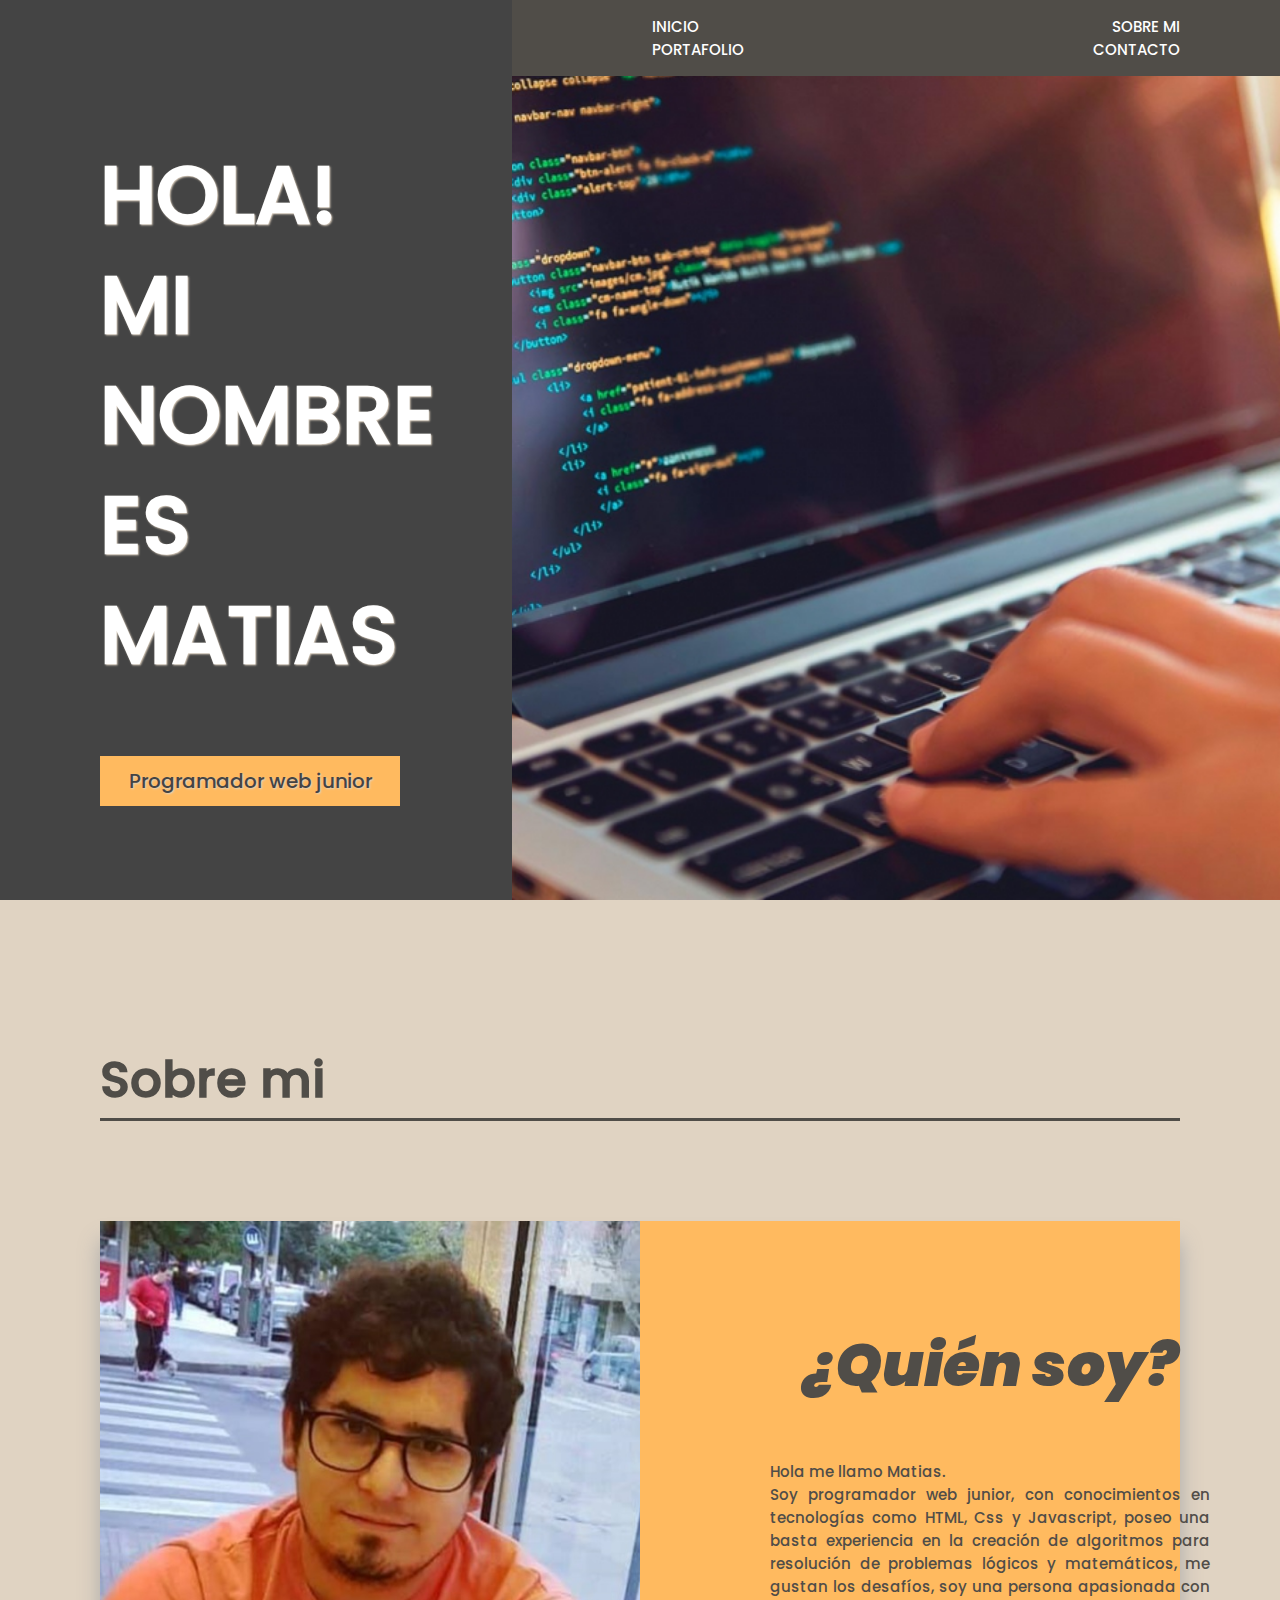
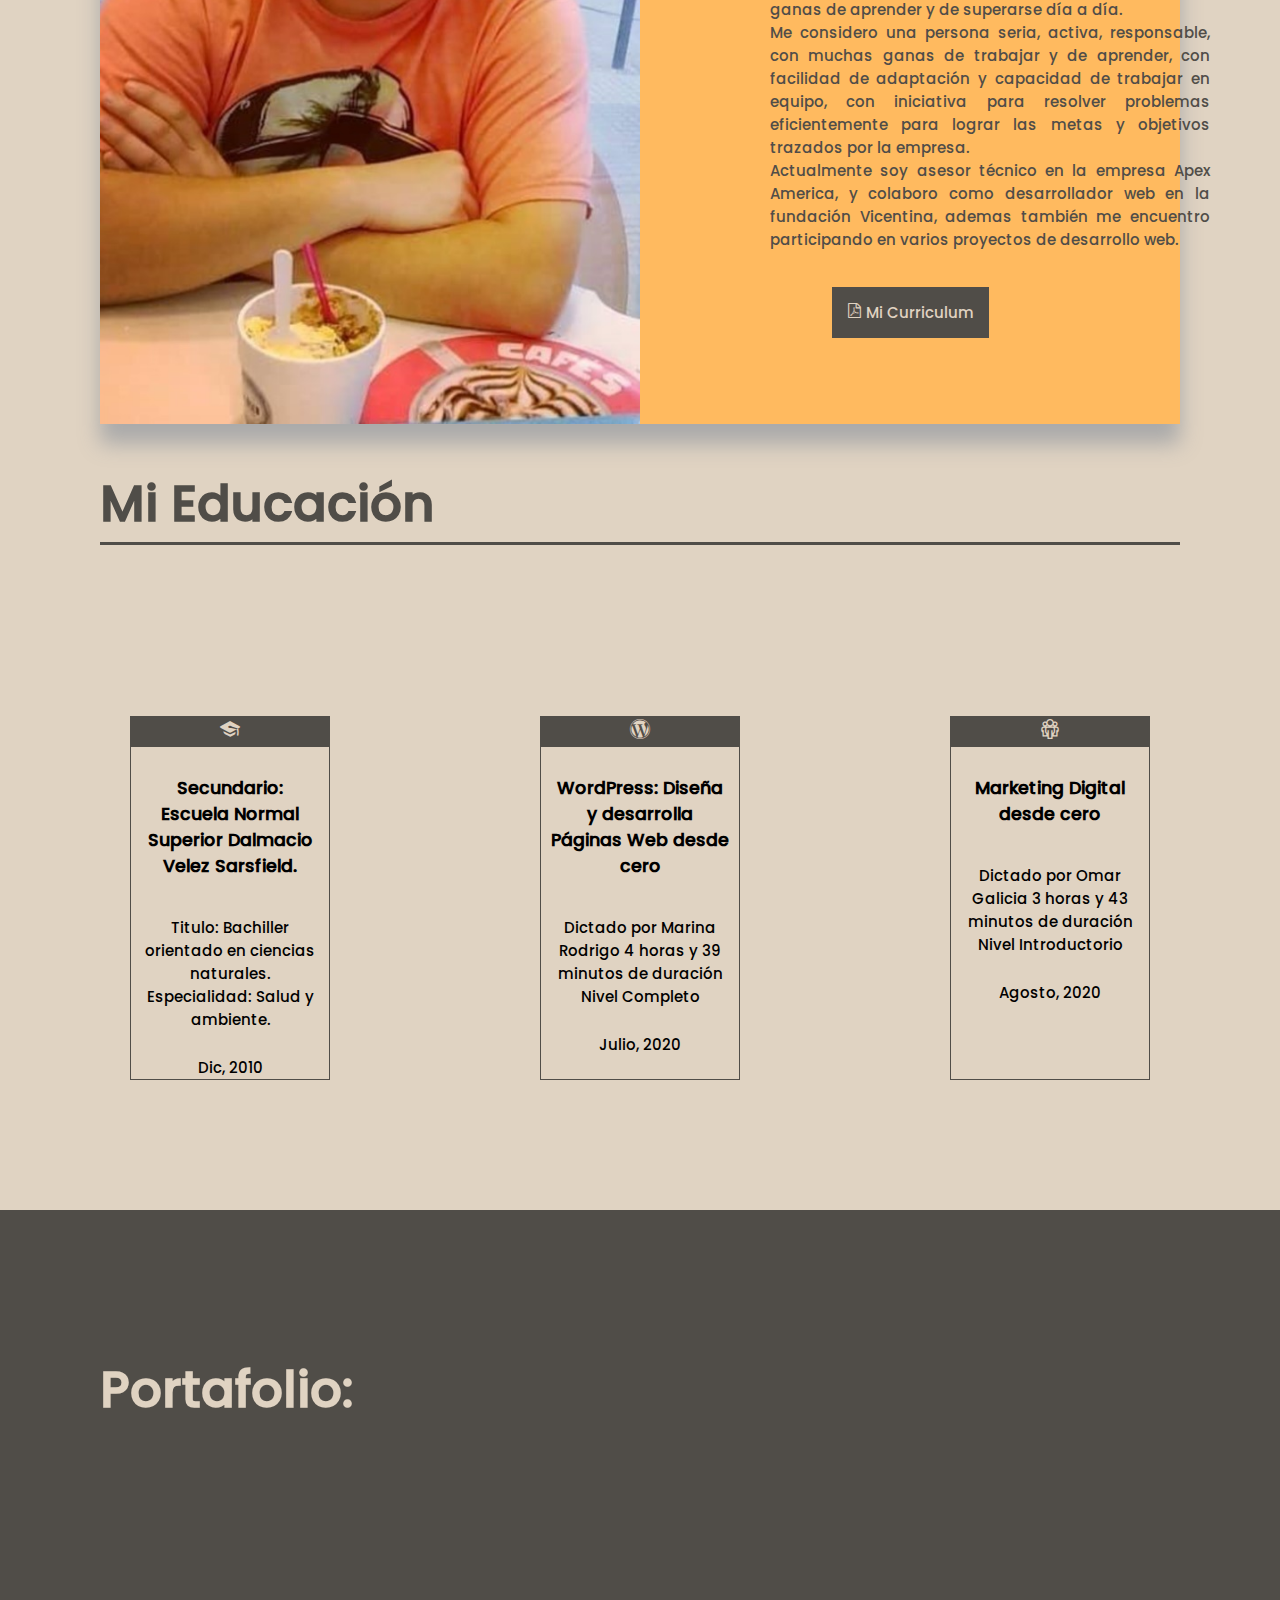
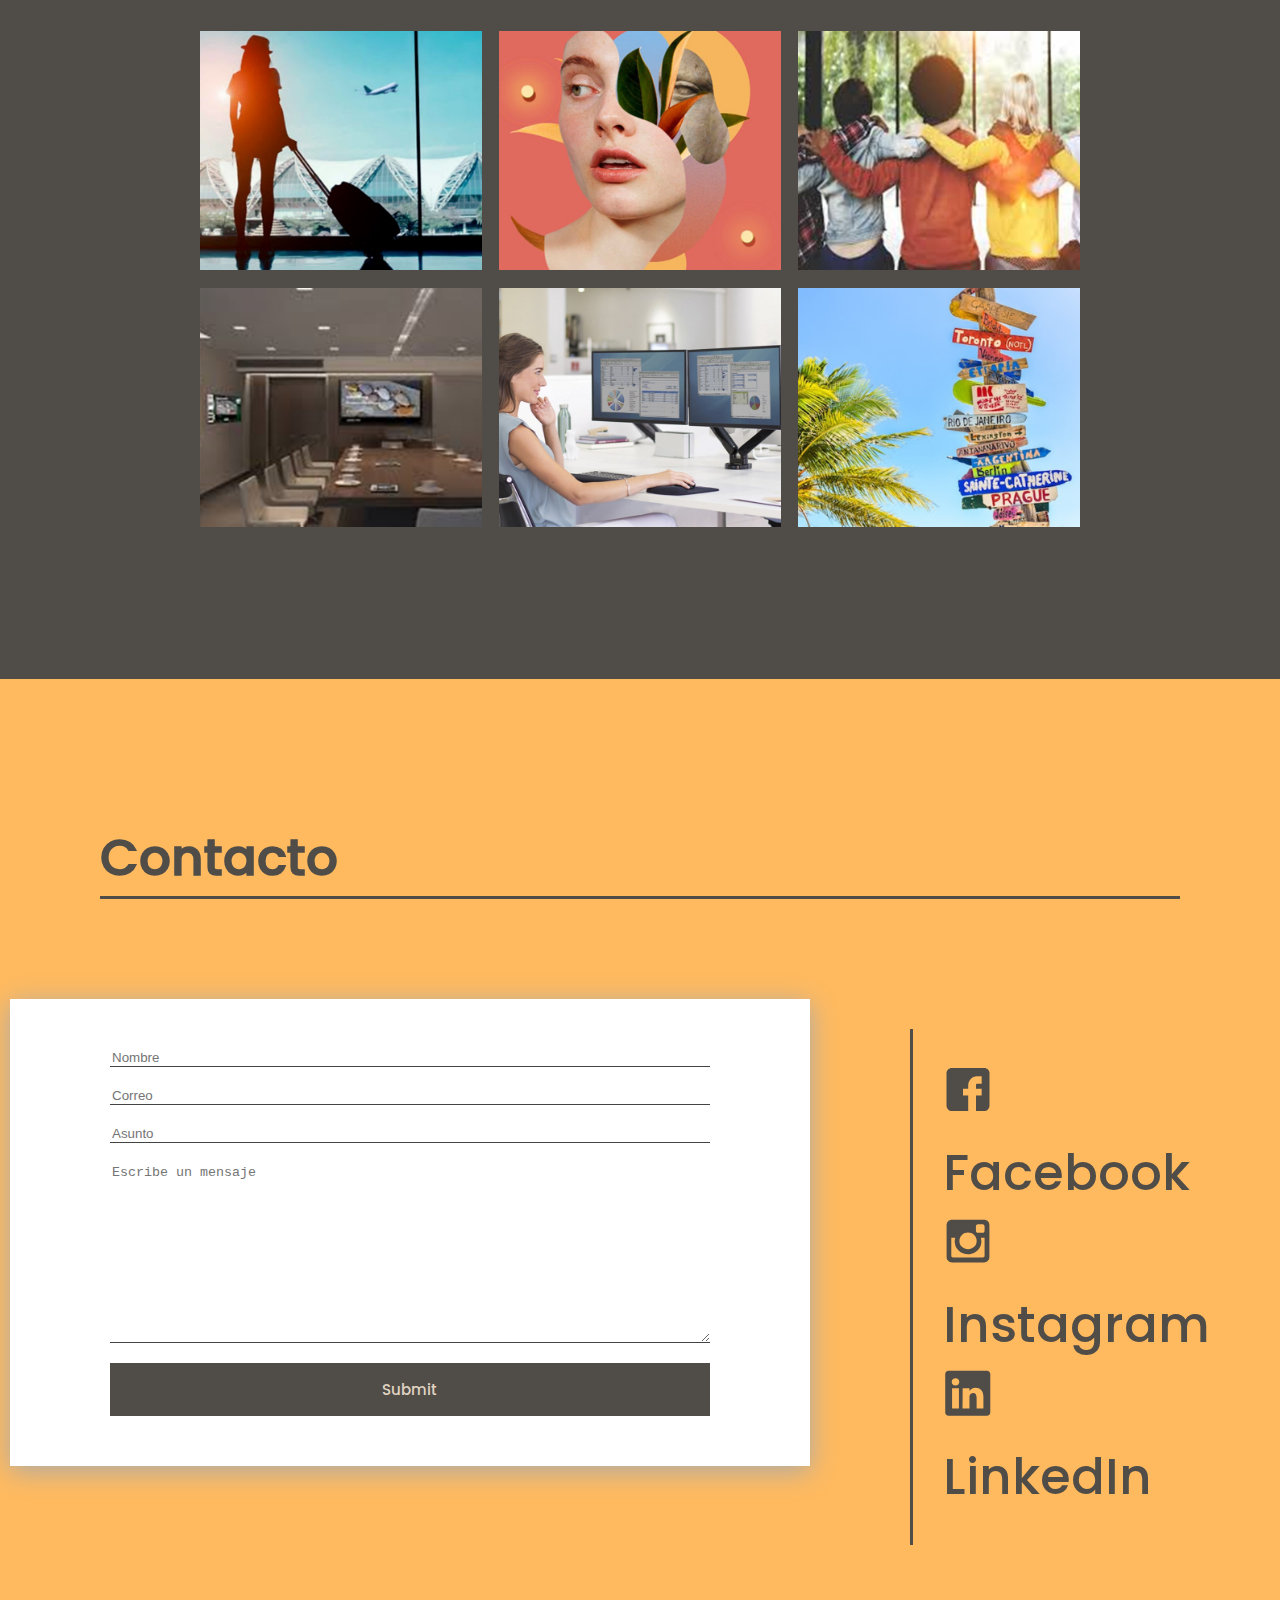
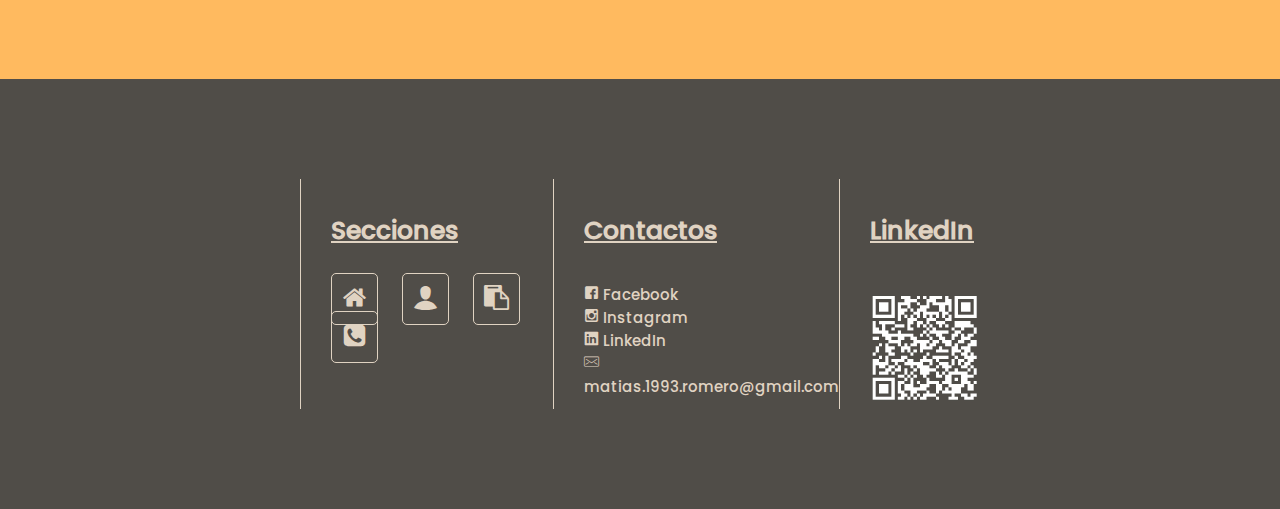
<file: index.html>
<!DOCTYPE html>
<html>
<head>
	<title>Matias Romero</title>

	<link rel="shortcut icon" type="image/x-icon" href="img/icono.png">
	<link rel="stylesheet" type="text/css" href="styles/ico-styles.css">
	<link rel="stylesheet" type="text/css" href="styles/styles.css">
	<link rel="stylesheet" type="text/css" href="text-font/font-styles.css">
</head>
<body>

	    <!-- Boton "Volver Arriba" -->
    <div class="btn-volver-arriba" id="btnVolverArriba">
      	<a class="icon-home volver-arriba" title="Inicio" href="#Inicio"></a>
		<a class="icon-user scroll-acercaDe" title="Sobre mi" href="#Sobre-mi" ></a>
		<a class="icon-clipboard scroll-suave" title="Portafolio" href="#Portafolio" ></a>
		<a class="icon-phone-square scroll-suave" title="Contacto" href="#Contacto"></a>
    </div>
	<section class="main">

		<section id="Inicio" class="banner">

			<div class="banner-wall">

				<div class="banner-title">
					<h2>HOLA! <br> MI NOMBRE ES MATIAS</h2>
					<p>Programador web junior</p>
			</div>
					
			</div>

			<div class="banner-menu">
				<nav>
					<ul>
						<li><a href="#">INICIO</a></li>
						<li><a class="scroll-acercaDe" href="#Sobre-mi">SOBRE MI</a></li>
						<li><a class="scroll-suave" href="#Portafolio">PORTAFOLIO</a></li>
						<li><a class="scroll-suave" href="#Contacto">CONTACTO</a></li>
					</ul>
				</nav>
				
			</div>

			

		</section>

		<section id="Sobre-mi" class="sobre-mi">

			<div class="contenedor">
				<div class="titulo">
					<h2>Sobre mi</h2>
				</div>

				<div class="perfil">

					<div class="perfil-imagen">
						
					</div>

					<div class="perfil-info">
						<div class="perfil-texto">
							<h2>¿Quién soy?</h2>

							<p>Hola me llamo Matias.<br>
							Soy programador web junior, con conocimientos en tecnologías como HTML, Css y Javascript, poseo una basta experiencia en la creación de algoritmos para resolución de problemas lógicos y matemáticos, me gustan los desafíos, soy una persona apasionada con ganas de aprender y de superarse día a día. <br>
							Me considero una persona seria, activa, responsable, con muchas ganas de trabajar y
							de aprender, con facilidad de adaptación y capacidad de trabajar en equipo,
							con iniciativa para resolver problemas eficientemente para lograr las metas
							y objetivos trazados por la empresa.<br>
							Actualmente soy asesor técnico en la empresa Apex America, y colaboro como desarrollador web en la fundación Vicentina, ademas también  me encuentro participando en varios proyectos de desarrollo web.
							</p>
						</div>

						<div class="button">
							<a href="pdf/66-HABILES.pdf" target="_blank" download="Matias_Romero" class="icon-file-pdf-o">
								Mi Curriculum
							</a>
						</div>

					</div>
					
				</div>

				<div id="Perfil-diplomas" class="perfil-diplomas">

					<div class="titulo">
						<h2>Mi Educación</h2>
					</div>

					<div class="diploma">

						<a href="#Perfil-diplomas" id="Secundaria" class="icon-graduation-cap"></a>

						<h3>Secundario: Escuela Normal Superior Dalmacio Velez Sarsfield.</h3>

						<p>
						Titulo: Bachiller orientado en ciencias naturales. Especialidad: Salud y ambiente.
						</p>

						<time>Dic, 2010</time>
					</div>

					<div class="diploma">

						<a href="https://s3.amazonaws.com/public-lessons.crehana.com/images/certificate/participation-pdf/f1e03047/189e0fb0.pdf?utm_campaign=participation-diploma-received-scholarship-es&utm_medium=email&utm_source=mandrill" class="icon-wordpress" target="_blank"></a>

						<h3>WordPress: Diseña y desarrolla Páginas Web desde cero</h3>

						<p>
						Dictado por Marina Rodrigo
						4 horas y 39 minutos de duración
						Nivel Completo
						</p>

						<time>Julio, 2020</time>
					</div>

					<div class="diploma">

						<a href="https://s3.amazonaws.com/public-lessons.crehana.com/images/certificate/participation-pdf/c283a839/7fe1e09b.pdf?utm_campaign=participation-diploma-received-scholarship-es&utm_medium=email&utm_source=mandrill" class="icon-organization" target="_blank"></a>

						<h3>Marketing Digital desde cero</h3>

						<p>
						Dictado por Omar Galicia
						3 horas y 43 minutos de duración
						Nivel Introductorio
						</p>

						<time>Agosto, 2020</time>
					</div>

				</div>
			</div>
		</section>

		<!-- Proyectos -->
	    <section class="proyectos" id="Portafolio">
	        <div class="contenedor">

	        	<div class="titulo">
					<h2>Portafolio:</h2>
				</div>

	         	<div class="galeria-proyectos">
		            <div class="proyecto">
		              	<img src="img/proyecto1.jpg" alt="Proyecto" class="imagen-proyecto">
		            </div>
		            <div class="proyecto">
		              	<img src="img/proyecto2.jpg" alt="Proyecto" class="imagen-proyecto">
		            </div>
		            <div class="proyecto">
		              	<img src="img/proyecto3.jpg" alt="Proyecto" class="imagen-proyecto">
		            </div>
		            <div class="proyecto">
		              	<img src="img/proyecto4.jpg" alt="Proyecto" class="imagen-proyecto">
		            </div>
		            <div class="proyecto">
		              	<img src="img/proyecto5.jpg" alt="Proyecto" class="imagen-proyecto">
		            </div>
		            <div class="proyecto">
		              	<img src="img/proyecto6.jpg" alt="Proyecto" class="imagen-proyecto">
		            </div>
	          	</div>
	        </div> 
	    </section>

		<section id="Contacto" class="contacto">

			<div class="contenedor">

				<div class="titulo">
					<h2>Contacto</h2>
				</div>

				<div class="contacto-info">

					<div class="contacto-formulario">

						<form method="post">
							<input class="input" type="text" placeholder="Nombre" name="name" required="" >
							<input class="input" type="email" placeholder="Correo" name="email" required="" >
							<input class="input" type="text" placeholder="Asunto" name="asunto" required="" >
							<textarea class="textarea" placeholder="Escribe un mensaje" name="msj"></textarea required="" >

							<div class="button"> 
								<input type="submit" name="enviar">
							</div>
						</form>
					</div>

					<div class="contacto-redes">
						<a class="icon-facebook-squared" target="_blank" href="https://www.facebook.com/matias.romero.773981"> Facebook</a>
						<a class="icon-instagram" target="_blank" href="https://www.instagram.com/matias_j_romero?r=nametag"> Instagram</a>
						<a class="icon-linkedin-alt" href="https://www.linkedin.com/in/matias-romero-851385198/" target="_blank" class="footer-text"> LinkedIn</a>
					</div>
				</div>
			</div>

		</section>

		<footer class="footer">

			<div class="footer-nav">

				<h4>Secciones</h4>

				<a class="icon-home" title="Inicio" href="#Inicio"></a>
				<a class="icon-user" title="Sobre mi" href="#Sobre-mi" ></a>
				<a class="icon-clipboard" title="Portafolio" href="#Portafolio" ></a>
				<a class="icon-phone-square" title="Contacto" href="#Contacto"></a>
				
			</div>

			<div class="footer-contactos">

				<h4>Contactos</h4>

				<a class="icon-facebook-squared" target="_blank" href="https://www.facebook.com/matias.romero.773981"> Facebook</a>
				<a class="icon-instagram" target="_blank" href="https://www.instagram.com/matias_j_romero?r=nametag"> Instagram</a>
				<a class="icon-linkedin-alt" href="https://www.linkedin.com/in/matias-romero-851385198/" target="_blank" class="footer-text"> LinkedIn</a>
				<a class="icon-email-mail-streamline" href="#" title="Copiar"> matias.1993.romero@gmail.com</a>
				
			</div>

			<div class="footer-linkedin">
				<h4>LinkedIn</h4>

				

				<img class="QR" src="img/QR.jpg">
			</div>

		</footer>


		
	</section>

	<script src="js/jquery.min.js"></script>
	<script src="js/scrollSuave.js"></script>
	<script src="js/modal.js"></script>

</body>
</html>
</file>
<file: styles/ico-styles.css>
@charset "UTF-8";

@font-face {
  font-family: "office";
  src:url("fonts/office.eot");
  src:url("fonts/office.eot?#iefix") format("embedded-opentype"),
    url("fonts/office.woff") format("woff"),
    url("fonts/office.ttf") format("truetype"),
    url("fonts/office.svg#office") format("svg");
  font-weight: normal;
  font-style: normal;

}

[data-icon]:before {
  font-family: "office" !important;
  content: attr(data-icon);
  font-style: normal !important;
  font-weight: normal !important;
  font-variant: normal !important;
  text-transform: none !important;
  speak: none;
  line-height: 1;
  -webkit-font-smoothing: antialiased;
  -moz-osx-font-smoothing: grayscale;
}

[class^="icon-"]:before,
[class*=" icon-"]:before {
  font-family: "office" !important;
  font-style: normal !important;
  font-weight: normal !important;
  font-variant: normal !important;
  text-transform: none !important;
  speak: none;
  line-height: 1;
  -webkit-font-smoothing: antialiased;
  -moz-osx-font-smoothing: grayscale;
}

.icon-users:before {
  content: "\61";
}
.icon-email:before {
  content: "\62";
}
.icon-linkedin-alt:before {
  content: "\63";
}
.icon-file-pdf-o:before {
  content: "\65";
}
.icon-comments-o:before {
  content: "\64";
}
.icon-clipboard:before {
  content: "\66";
}
.icon-home:before {
  content: "\67";
}
.icon-organization:before {
  content: "\68";
}
.icon-terminal:before {
  content: "\69";
}
.icon-map-streamline-user:before {
  content: "\6a";
}
.icon-list:before {
  content: "\6b";
}
.icon-torsos-male-female:before {
  content: "\6c";
}
.icon-facebook-squared:before {
  content: "\6d";
}
.icon-instagram:before {
  content: "\6e";
}
.icon-phone-square:before {
  content: "\6f";
}
.icon-email-mail-streamline:before {
  content: "\70";
}
.icon-mark-github:before {
  content: "\71";
}
.icon-computer-imac:before {
  content: "\72";
}
.icon-arrow-up:before {
  content: "\73";
}
.icon-user:before {
  content: "\74";
}
.icon-user-1:before {
  content: "\75";
}
.icon-google-buzz:before {
  content: "\76";
}
.icon-wordpress:before {
  content: "\77";
}
.icon-graduation-cap:before {
  content: "\78";
}
</file>
<file: styles/styles.css>
/*General*/

* {
	box-sizing: border-box;
}

body {
	margin: 0;
	padding: 0;
	font-size: 15px;
	font-family: Poppins-Medium;
}

.contenedor {
	width: 100%;
	padding: 100px;
	margin: 0;
	text-align: center;
}


.button a , .button input {
	color: #e0d3c2;
	background: #504d48;
	font-family: Poppins-Medium;
	text-decoration: none;
	padding: 15px;
	margin: 15px;
	font-size: 15px;
	border: none;
}

.button a:hover , .contacto form .button input:hover {
	color: #e0d3c2;
	background: #fc5439;
}

.titulo {
	width: 100%;
	text-align: left;
	margin-bottom: 100px;
}

.titulo h2 {
	color: #504D48;
	font-family: Poppins-Medium;
	font-size: 50px;
	border-bottom: 3px solid #504D48;
}

/*Boton Volver Arriba*/

.btn-volver-arriba  {
	display: inline-block;
	width: 40px;
	position: fixed;
	bottom: 200px;
	right: 20px;
	z-index: 99999;
	margin-right: -60px;
	transition: all .4s ease;
}

.btn-volver-arriba a {
	display: inline-block;
	width: 100%;
	height: 100%;
	border-radius: 30%;
	text-align: center;
	font-size: 20px;
	color: #fff;
	line-height: 40px;
	text-decoration: none;
	background: rgba(0,0,0,0.5);
	margin-top: 10px;
}

.btn-volver-arriba a:hover {
	color: #fc5439;
}

/*Banner*/

.banner {
	width: 100%;
	display: flex;
	flex-direction: row;
	flex-wrap: nowrap;
	position: relative;
}

.banner .banner-wall {
	width: 40%;
	background: #444444;
	display: flex;
	align-items: center;
}

.banner .banner-wall .banner-title {
  	text-align: left;
  	width: 100%;
  	padding: 50px 100px;
}

.banner .banner-wall .banner-title h2 {
	font-size: 80px;
	color: #FFF;
	font-family: Poppins-Medium;
	text-shadow: 1px 1px 2px #E0D3C2;
	line-height: 110px;
}

.banner .banner-wall .banner-title p {
	font-size: 20px;
	padding: 10px;
	background-color: #FFBA5F;
	text-align: center;
	width: 300px;
	text-shadow: 1px 1px 2px #E0D3C2;
	color: #444444;
}

.banner .banner-menu {
	width: 60%;
	height: 100vh;
	background-image: url("../img/descarga.jpg");
	background-repeat: no-repeat;
	background-position: center;
	background-size: cover;
	position: relative;
}

.banner .banner-menu nav {
	width: 100%;
	background: #504D48;
	position: absolute;
	top: 0;
}

.banner .banner-menu nav ul {
	display: flex;
	flex-direction: row;
	flex-wrap: wrap;
	justify-content: space-between;
}

.banner .banner-menu nav ul li {
	list-style: none;
	padding: 0 100px;
}

.banner .banner-menu nav ul li a {
	text-decoration: none;
	display: flex;
	color: #FFF;
}

.banner .banner-menu nav ul li a:hover {
	color: #fc5439;
}

/*Sobre mi*/

.sobre-mi {
	width: 100%;
	background:#E0D3C2;
}

.sobre-mi .perfil {
	width: 100%;
	display: flex;
	flex-direction: row;
	flex-wrap: nowrap;
  box-shadow: 0px 20px 20px #aaa;
}

.sobre-mi .perfil-imagen {
	width: 50%;
  background-image: url("../img/me.jpg");
  background-repeat: no-repeat;
  background-position: center;
  background-size: cover;
}

.sobre-mi .perfil-info {
	width: 50%;
	background-color: #FFBA5F;
	padding: 50px 100px;
}

.sobre-mi .perfil-info .perfil-texto {
	width: 500px;
	margin: auto;
	padding: 0 30px;
	color: #504D48;
}

.sobre-mi .perfil-info .perfil-texto h2 {
	font-family: Poppins-BlackItalic;
	font-size: 60px;
}

.sobre-mi .perfil-info .perfil-texto p {
	text-align: justify;
  font-size: 15px;
}

.sobre-mi .perfil-info .button {
	text-align: center;
	width: 100%;
	margin-top: 50px;
  margin-bottom: 50px;
}

.sobre-mi .perfil-diplomas {
	width: 100%;
	display: flex;
	flex-direction: row;
	flex-wrap: wrap;
	justify-content: space-between;
}

.sobre-mi .perfil-diplomas .diploma {
	width: 200px;
	border: 1px solid #504D48;
	margin: 30px;
}

.sobre-mi .perfil-diplomas .diploma a {
	background-color: #504D48;
	text-decoration: none;
	display: block;
	width: 100%;
	color: #E0D3C2;
	text-align: center;
  font-size: 20px;
}

.sobre-mi .perfil-diplomas .diploma h3 {
	padding: 10px;
}

.sobre-mi .perfil-diplomas .diploma p {
	padding: 10px;
}

.sobre-mi .perfil-diplomas .diploma time {
	padding: 10px;
}

#Secundaria {
  cursor: context-menu;
}

/*Proyectos*/

.main .proyectos {
  background: #504D48;
}

.main .proyectos .titulo h2 {
  color: #E0D3C2;
}

.main .proyectos .galeria-proyectos {
  display: flex;
  flex-direction: row;
  flex-wrap: wrap;
  justify-content: space-between;
  padding: 100px;
  padding-bottom: 34px;
}

.main .proyectos .galeria-proyectos .proyecto  {
  width: 32%;
  margin-bottom: 2%;
  cursor: pointer;
}

.main .proyectos .galeria-proyectos .proyecto img {
  width: 100%;
  vertical-align: top;
}

/*Modal fotos proyectos*/

.modal{
  position: fixed;
  width: 100%;
  height: 100vh;
  top: 0;
  left: 0;
  background: rgba(0,0,0,0.8);
  z-index: 9999999999;

  display: flex;
  justify-content: center;
  align-items: center;
}

.modal img {
  width: 90%;
  max-width: 600px;
}

.modal .btn-cerrar {
  position: fixed;
  width: 50px;
  height: 50px;
  top: 20px;
  right: 20px;
  background: #fc5439;
  text-align: center;
  cursor: pointer;
}

.modal .btn-cerrar p {
  color: #fff;
  font-size: 1rem;
}

/*Contacto*/

.contacto {
	/*background-image: url("../img/descarga.jpg");
	background-repeat: no-repeat;
	background-position: center;
	background-size: cover;
	background-attachment: fixed;*/
	background-color: #FFBA5F;
	height: 1000px;
}

.contacto .contacto-info {
  display: flex;
  flex-wrap: nowrap;
  flex-direction: row;
  margin: 20px auto;
  justify-content: center;
}

.contacto .contacto-info .contacto-formulario form {
	padding: 30px;
	background: #FFF;
	width: 800px;
  box-shadow: 0px 5px 25px #aaa;
}

.contacto .contacto-info .contacto-formulario form input , .contacto .contacto-info .contacto-formulario form textarea , .contacto .contacto-info .contacto-formulario form .button {
	max-width: 600px;
	min-width: 600px;
	display: block;
	margin: 20px auto;
	border: none;
	border-bottom: 1px solid #444444;
	outline: none;
}

.contacto .contacto-info .contacto-formulario form textarea  {
	max-height: 180px;
	min-height: 180px;
}


.contacto .contacto-info .contacto-formulario form .button , .contacto .contacto-info .contacto-formulario form .button input {
	border: none;
}


.contacto-redes {
  width: 400px;
  text-align: left;
  padding: 30px;
  margin: 30px;
  margin-left: 100px;
  border-left: 3px solid #504D48;
  display: flex;
  flex-direction: row;
  flex-wrap: wrap;
  align-items: flex-end;
}

.contacto-redes a {
  display: block;
  color: #504D48;
  text-decoration: none;
  font-size: 50px;
}

.contacto-redes a:hover {
  color: #fc5439;
}

/*Footer*/

.footer {
  padding: 100px 300px;
  background-color: #504D48;
  display: flex;
  flex-wrap: nowrap;
  flex-direction: row;
  justify-content: space-between;
}

.footer h4 {
  color: #E0D3C2;
  font-size: 25px;
  text-decoration: underline;
}

.footer .footer-nav a {
  color: #e0d3c2;
  margin-top: 10px;
  margin-right: 20px;
  padding: 10px 10px 5px 10px;
  border: 1px solid #e0d3c2;
  border-radius: 5px;
  font-size: 25px;
  width: 40px;
  height: 40px;
  text-decoration: none;
}

.footer .footer-nav a:hover {
  color: #fc5439;
  border: 1px solid #fc5439;
}

.footer .footer-contactos , .footer .footer-linkedin , .footer .footer-nav  {
  border-left: 1px solid #E0D3C2;
  padding-left: 30px;
}

.footer .footer-contactos a {
  color: #E0D3C2;
  text-decoration: none;
  display: block;
}

.footer .footer-contactos a:hover {
  color: #fc5439;
}

.footer .footer-linkedin a {
  display: block;
  color: #E0D3C2;
  text-decoration: none;
}

.footer .footer-linkedin img {
  width: 110px;
  margin-top: 10px;
}
</file>
<file: text-font/font-styles.css>
@font-face {
	font-family: Poppins-Medium;
	src: url(Poppins/Poppins-Medium.ttf);
}


@font-face {
	font-family: Poppins-BlackItalic;
	src: url(Poppins/Poppins-BlackItalic.ttf);
}
</file>
